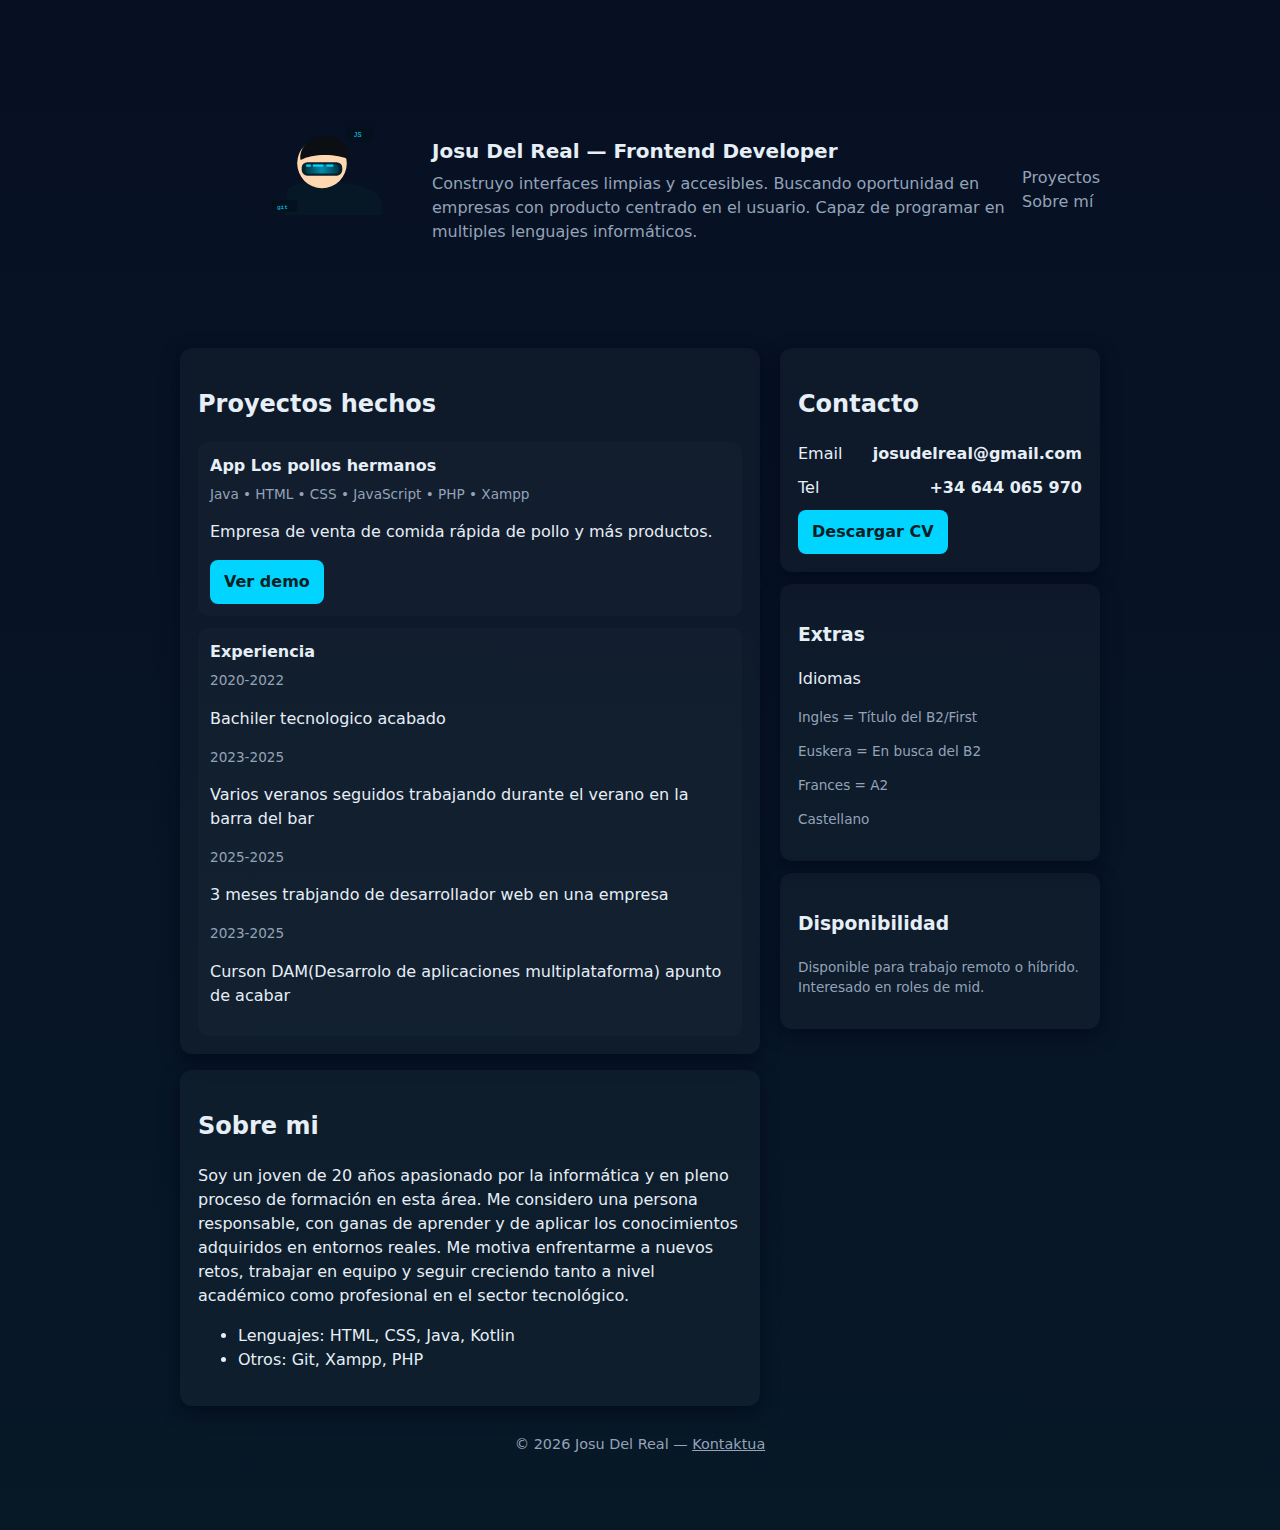
<file: index.html>
<!doctype html>
<html lang="es">

<head>
    <meta charset="utf-8" />
    <meta name="viewport" content="width=device-width,initial-scale=1" />
    <title>Portfolio — Josu Del Real</title>
    <link rel="stylesheet" href="portfolio.css">
</head>

<body>
    <div class="container">
        <header>
            <div class="brand">
                <iframe src="avatar_informatico.html" 
                    width="240" height="260" 
                    style="border:none; border-radius:18px; overflow:hidden;">
                </iframe>

                <div>
                    <h1>Josu Del Real — Frontend Developer</h1>
                    <p class="lead">Construyo interfaces limpias y accesibles. Buscando oportunidad en empresas con
                        producto centrado en el usuario. Capaz de programar en multiples lenguajes informáticos.</p>
                </div>
            </div>
            <nav aria-label="navegación principal">
                <a href="#proyectos">Proyectos</a>
                <a href="#sobre-mi">Sobre mí</a>
            </nav>
        </header>

        <main class="grid">
            <section>
                <article id="proyectos" class="card">
                    <h2>Proyectos hechos</h2>
                    <div class="projects">
                        <div class="project">
                            <h3>App Los pollos hermanos</h3>
                            <div class="tech">Java • HTML • CSS • JavaScript • PHP • Xampp</div>
                            <p class="muted">Empresa de venta de comida rápida de pollo y más productos.</p>
                            <a class="btn" href="#" aria-label="Ver proyecto">Ver demo</a>
                        </div>

                        <div class="project">
                            <h3>Experiencia</h3>
                             <div class="tech">2020-2022</div>
                            <p class="muted">Bachiler tecnologico acabado</p>
                            <div class="tech">2023-2025</div>
                            <p class="muted">Varios veranos seguidos trabajando durante el verano en la barra del bar</p>
                            <div class="tech">2025-2025</div>
                            <p class="muted">3 meses trabjando de desarrollador web en una empresa</p>
                            <div class="tech">2023-2025</div>
                            <p class="muted">Curson DAM(Desarrolo de aplicaciones multiplataforma) apunto de acabar</p>
                        </div>
                    </div>
                </article>

                <article id="sobre-mi" class="card" style="margin-top:16px">
                    <h2>Sobre mi</h2>
                    <p>
                        Soy un joven de 20 años apasionado por la informática y 
                        en pleno proceso de formación en esta área. Me considero 
                        una persona responsable, con ganas de aprender y de aplicar 
                        los conocimientos adquiridos en entornos reales. Me motiva 
                        enfrentarme a nuevos retos, trabajar en equipo y seguir 
                        creciendo tanto a nivel académico como profesional en 
                        el sector tecnológico.
                    </p>
                    <ul>
                        <li>Lenguajes: HTML, CSS, Java, Kotlin</li>
                        <li>Otros: Git, Xampp, PHP</li>
                    </ul>
                </article>
            </section>

            <aside>
                <div class="card">
                    <h2>Contacto</h2>
                    <div class="info-row"><span>Email</span><strong>josudelreal@gmail.com</strong></div>
                    <div class="info-row"><span>Tel</span><strong>+34 644 065 970</strong></div>
                    <div style="margin-top:10px">
                        <a class="btn" href="#" download>Descargar CV</a>
                    </div>
                </div>

                <div class="card" style="margin-top:12px;">
                    <h3>Extras</h3>
                    <p class="muted">Idiomas</p>
                    <p class="tech">Ingles = Título del B2/First</p>
                    <p class="tech">Euskera = En busca del B2</p>
                    <p class="tech">Frances = A2</p>
                    <p class="tech">Castellano</p>
                </div>

                <div class="card" style="margin-top:12px;">
                    <h3>Disponibilidad</h3>
                    <p class="tech">
                        Disponible para trabajo remoto o híbrido. Interesado en roles de mid.
                    </p>
                </div>
            </aside>
        </main>

        <footer>
            <p>© <span id="year"></span> Josu Del Real — <a href="#contacto"
                    style="color:var(--muted);text-decoration:underline">Kontaktua</a></p>
        </footer>
    </div>

    <script>
        document.getElementById('year').textContent = new Date().getFullYear();
    </script>
</body>

</html>
</file>
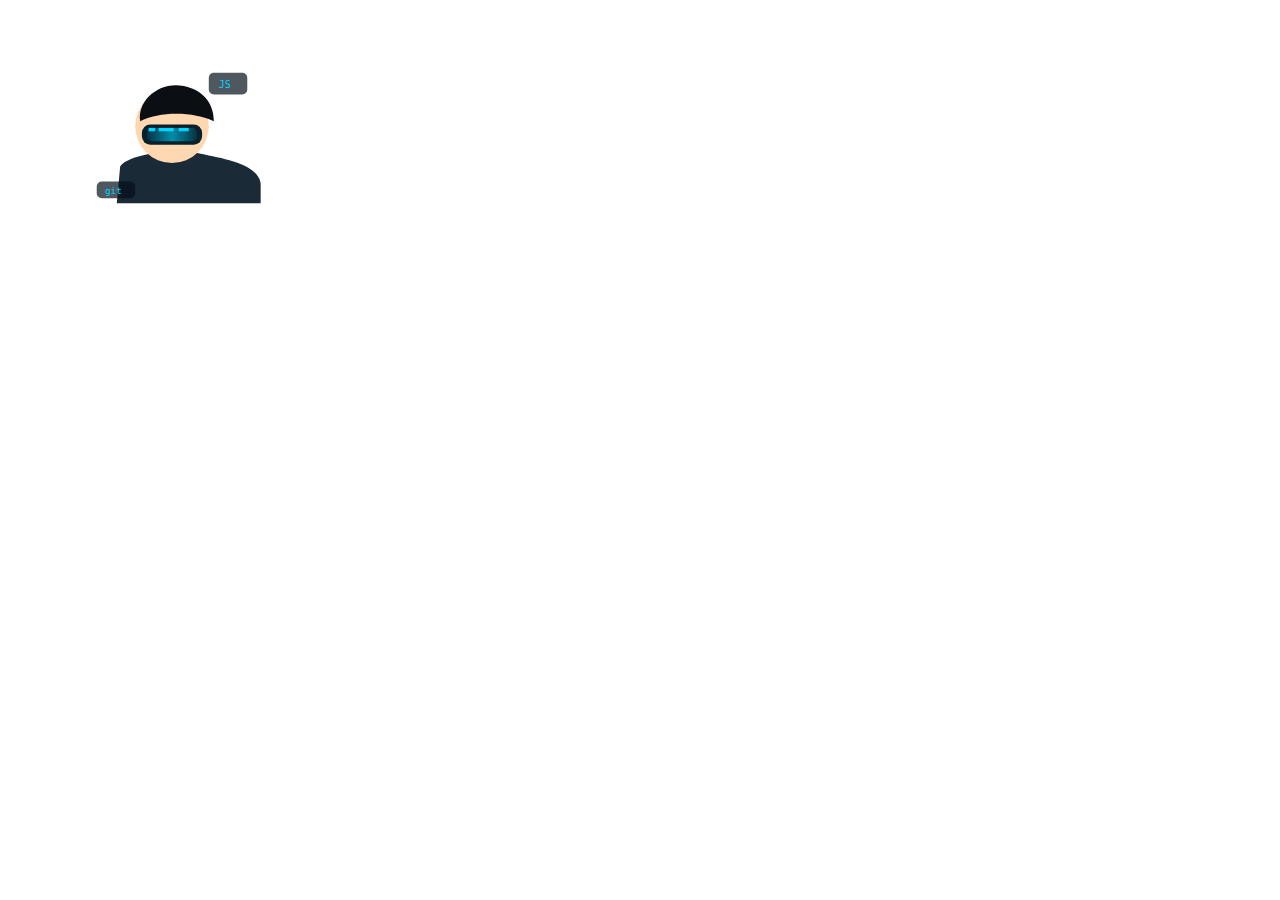
<file: avatar_informatico.html>
<!doctype html>
<html lang="es">
<head>
  <meta charset="utf-8">
  <meta name="viewport" content="width=device-width,initial-scale=1">
  <title>Avatar Informático Animado</title>
  <style>
    :root{
      --avatar-size: 220px;
      --accent: #00d4ff;
      --skin: #ffd8b1;
      --hair: #0b0f14;
    }

    body{ background:transparent; }

    .avatar-wrap{
      display:inline-grid;
      place-items:center;
      width:var(--avatar-size);
      height:var(--avatar-size);
      border-radius:18px;
      padding:14px;
      overflow:hidden;
      animation: fadeIn 1.2s ease-out;
    }

    svg{ width: calc(var(--avatar-size) - 36px); height: auto; display:block; }

    .neon {
      stroke: var(--accent);
      stroke-width:1.6;
      stroke-linecap:round;
      stroke-linejoin:round;
      fill:none;
      filter: drop-shadow(0 0 6px rgba(0,212,255,0.25));
      stroke-dasharray: 80;
      stroke-dashoffset: 80;
      animation: draw 4s linear infinite;
    }

    .blink {
      animation: blink-acc 2s infinite linear;
    }
    @keyframes blink-acc{
      0%, 70% { opacity: 1; }
      71% { opacity: 0.45; }
      100% { opacity: 1; }
    }

    /* efecto scan visor */
    .visor-scan{
      fill:url(#scanGradient);
      animation: move-scan 3s linear infinite;
    }
    @keyframes move-scan{
      0% { transform: translateX(-80px); }
      100% { transform: translateX(80px); }
    }

    .float {
      animation: floaty 3s ease-in-out infinite;
    }
    @keyframes floaty{
      0%,100%{ transform:translateY(0); }
      50%{ transform:translateY(-4px); }
    }

    @keyframes fadeIn{
      from{ opacity:0; transform:scale(0.8); }
      to{ opacity:1; transform:scale(1); }
    }
    @keyframes draw{
      to { stroke-dashoffset: 0; }
    }

    @media (max-width:420px){ :root{ --avatar-size: 160px } }
  </style>
</head>
<body>

  <figure class="avatar-wrap" role="img" aria-label="Avatar informático animado">
    <svg viewBox="0 0 220 220" xmlns="http://www.w3.org/2000/svg" aria-hidden="false" role="img">
      <defs>
        <linearGradient id="scanGradient" x1="0" x2="1">
          <stop offset="0%" stop-color="rgba(0,212,255,0.1)"/>
          <stop offset="50%" stop-color="rgba(0,212,255,0.6)"/>
          <stop offset="100%" stop-color="rgba(0,212,255,0.1)"/>
        </linearGradient>
      </defs>

      <!-- Circuito decorativo -->
      <g transform="translate(20,26) scale(0.8)" opacity="0.28">
        <path class="neon" d="M12 20h30v10M55 20v18M12 48h40M80 8v90M100 8h36v12M140 28v24M160 12v72"/>
        <circle class="neon" cx="40" cy="30" r="2"/>
        <circle class="neon" cx="120" cy="18" r="2"/>
      </g>

      <!-- cuerpo -->
      <g transform="translate(48,98)">
        <path d="M0 34 C10 20 62 12 92 18 C120 24 164 30 168 54 L168 78 L-4 78 L0 34" fill="#071826" opacity="0.92" />
      </g>

      <!-- cabeza -->
      <g transform="translate(40,20)">
        <circle cx="70" cy="64" r="44" fill="var(--skin)"/>
        <path d="M32 58 C28 34 54 10 84 16 C104 20 120 34 120 58 C96 46 54 46 32 58" fill="var(--hair)"/>

        <!-- visor -->
        <rect x="34" y="62" rx="10" ry="10" width="72" height="24" fill="#06202c"/>
        <rect x="40" y="66" rx="6" ry="6" width="60" height="16" class="visor-scan" />

        <!-- leds -->
        <g transform="translate(48,72)">
          <rect class="blink" x="-6" y="-6" width="8" height="4" fill="var(--accent)"/>
          <rect x="6" y="-6" width="18" height="4" fill="var(--accent)"/>
          <rect class="blink" x="30" y="-6" width="12" height="4" fill="var(--accent)"/>
        </g>
      </g>

      <!-- iconos flotantes -->
      <g class="float">
        <rect x="154" y="20" width="46" height="26" rx="6" fill="#04101b" opacity="0.7"/>
        <text x="166" y="38" font-family="monospace" font-size="12" fill="var(--accent)">JS</text>
      </g>
      <g class="float">
        <rect x="20" y="150" width="46" height="20" rx="6" fill="#04101b" opacity="0.7"/>
        <text x="30" y="165" font-family="monospace" font-size="11" fill="var(--accent)">git</text>
      </g>
    </svg>
  </figure>

</body>
</html>
</file>
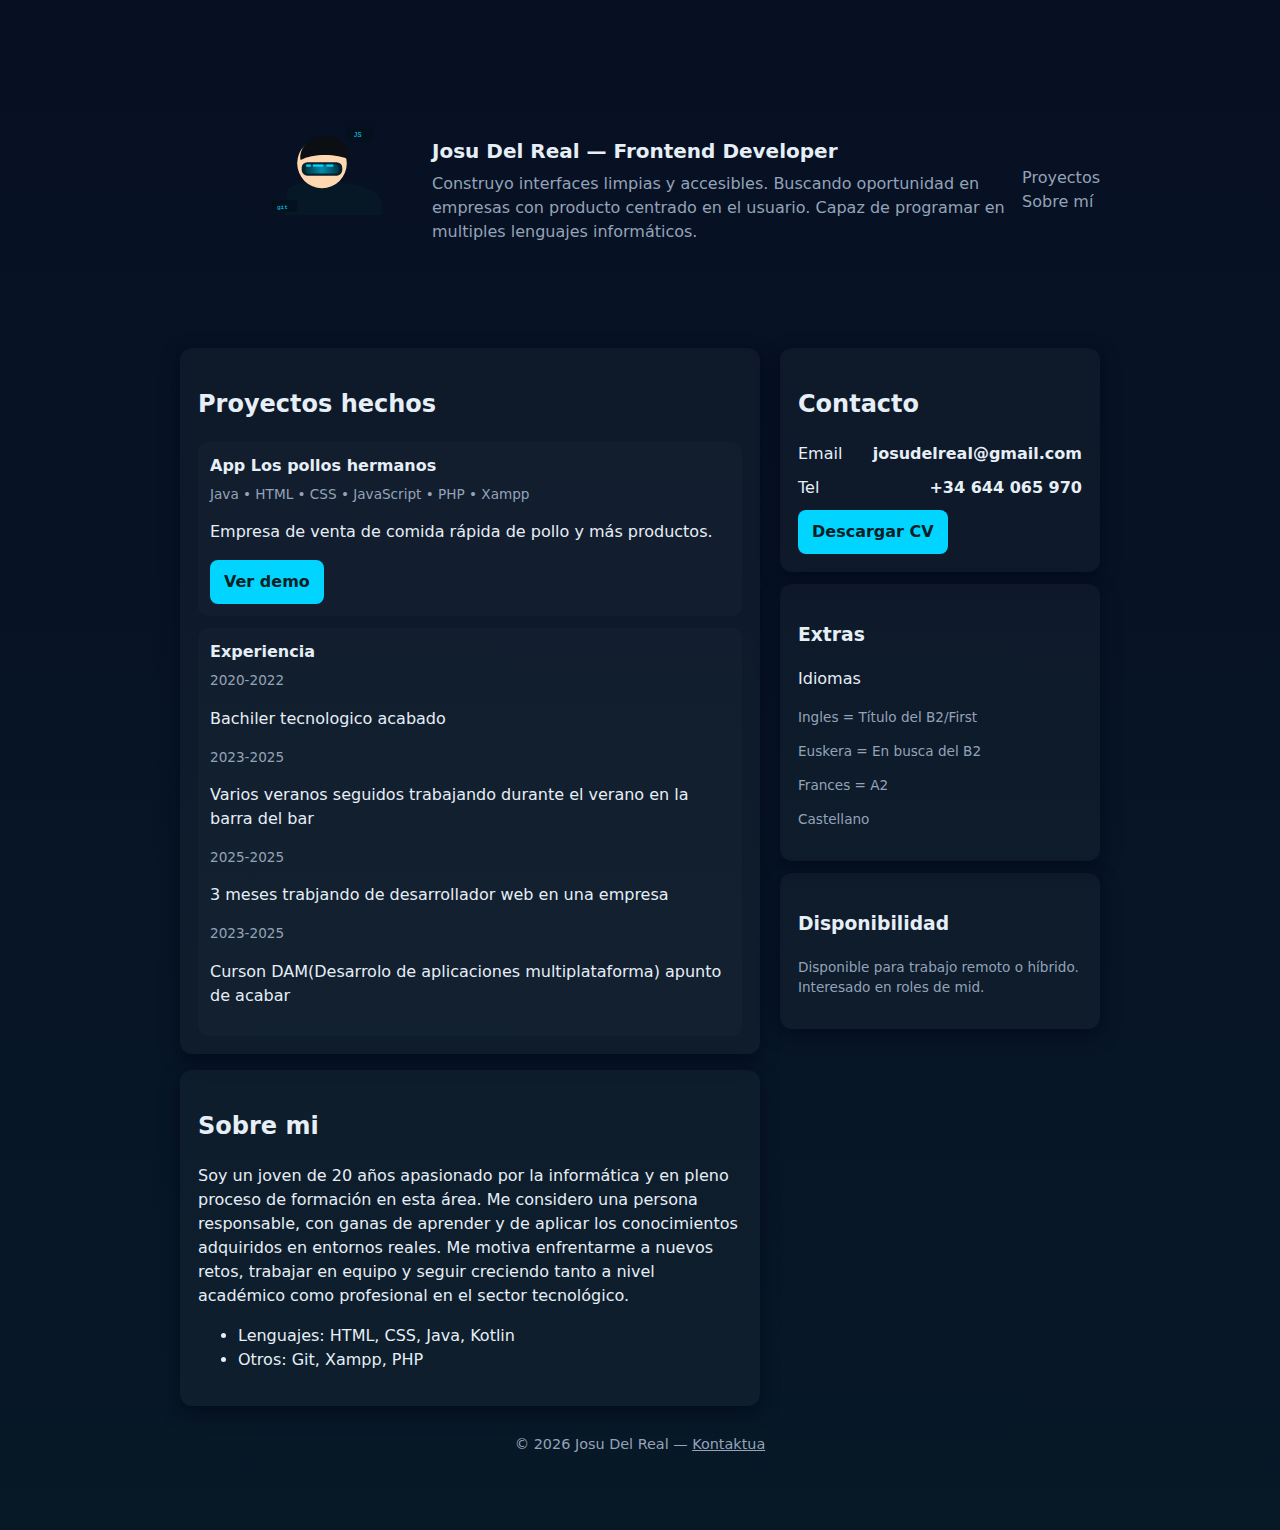
<file: portfolio.html>
<!doctype html>
<html lang="es">

<head>
    <meta charset="utf-8" />
    <meta name="viewport" content="width=device-width,initial-scale=1" />
    <title>Portfolio — Josu Del Real</title>
    <link rel="stylesheet" href="portfolio.css">
</head>

<body>
    <div class="container">
        <header>
            <div class="brand">
                <iframe src="avatar_informatico.html" 
                    width="240" height="260" 
                    style="border:none; border-radius:18px; overflow:hidden;">
                </iframe>

                <div>
                    <h1>Josu Del Real — Frontend Developer</h1>
                    <p class="lead">Construyo interfaces limpias y accesibles. Buscando oportunidad en empresas con
                        producto centrado en el usuario. Capaz de programar en multiples lenguajes informáticos.</p>
                </div>
            </div>
            <nav aria-label="navegación principal">
                <a href="#proyectos">Proyectos</a>
                <a href="#sobre-mi">Sobre mí</a>
            </nav>
        </header>

        <main class="grid">
            <section>
                <article id="proyectos" class="card">
                    <h2>Proyectos hechos</h2>
                    <div class="projects">
                        <div class="project">
                            <h3>App Los pollos hermanos</h3>
                            <div class="tech">Java • HTML • CSS • JavaScript • PHP • Xampp</div>
                            <p class="muted">Empresa de venta de comida rápida de pollo y más productos.</p>
                            <a class="btn" href="#" aria-label="Ver proyecto">Ver demo</a>
                        </div>

                        <div class="project">
                            <h3>Experiencia</h3>
                             <div class="tech">2020-2022</div>
                            <p class="muted">Bachiler tecnologico acabado</p>
                            <div class="tech">2023-2025</div>
                            <p class="muted">Varios veranos seguidos trabajando durante el verano en la barra del bar</p>
                            <div class="tech">2025-2025</div>
                            <p class="muted">3 meses trabjando de desarrollador web en una empresa</p>
                            <div class="tech">2023-2025</div>
                            <p class="muted">Curson DAM(Desarrolo de aplicaciones multiplataforma) apunto de acabar</p>
                        </div>
                    </div>
                </article>

                <article id="sobre-mi" class="card" style="margin-top:16px">
                    <h2>Sobre mi</h2>
                    <p>
                        Soy un joven de 20 años apasionado por la informática y 
                        en pleno proceso de formación en esta área. Me considero 
                        una persona responsable, con ganas de aprender y de aplicar 
                        los conocimientos adquiridos en entornos reales. Me motiva 
                        enfrentarme a nuevos retos, trabajar en equipo y seguir 
                        creciendo tanto a nivel académico como profesional en 
                        el sector tecnológico.
                    </p>
                    <ul>
                        <li>Lenguajes: HTML, CSS, Java, Kotlin</li>
                        <li>Otros: Git, Xampp, PHP</li>
                    </ul>
                </article>
            </section>

            <aside>
                <div class="card">
                    <h2>Contacto</h2>
                    <div class="info-row"><span>Email</span><strong>josudelreal@gmail.com</strong></div>
                    <div class="info-row"><span>Tel</span><strong>+34 644 065 970</strong></div>
                    <div style="margin-top:10px">
                        <a class="btn" href="#" download>Descargar CV</a>
                    </div>
                </div>

                <div class="card" style="margin-top:12px;">
                    <h3>Extras</h3>
                    <p class="muted">Idiomas</p>
                    <p class="tech">Ingles = Título del B2/First</p>
                    <p class="tech">Euskera = En busca del B2</p>
                    <p class="tech">Frances = A2</p>
                    <p class="tech">Castellano</p>
                </div>

                <div class="card" style="margin-top:12px;">
                    <h3>Disponibilidad</h3>
                    <p class="tech">
                        Disponible para trabajo remoto o híbrido. Interesado en roles de mid.
                    </p>
                </div>
            </aside>
        </main>

        <footer>
            <p>© <span id="year"></span> Josu Del Real — <a href="#contacto"
                    style="color:var(--muted);text-decoration:underline">Kontaktua</a></p>
        </footer>
    </div>

    <script>
        document.getElementById('year').textContent = new Date().getFullYear();
    </script>
</body>

</html>
</file>
<file: portfolio.css>
:root {
    --accent: #0ea5a4;
    --bg: #0f1724;
    --card: #0b1220;
    --muted: #94a3b8
}

* {
    box-sizing: border-box
}

body {
    margin: 0;
    font-family: Inter, system-ui, Segoe UI, Arial;
    background: linear-gradient(180deg, #071023 0%, #071827 100%);
    color: #e6eef6;
    line-height: 1.5
}

.container {
    max-width: 960px;
    margin: 40px auto;
    padding: 20px
}

header {
    display: flex;
    align-items: center;
    justify-content: space-between
}

.brand {
    display: flex;
    gap: 12px;
    align-items: center
}

.avatar {
    width: 72px;
    height: 72px;
    border-radius: 12px;
    background: linear-gradient(135deg, var(--accent), #60a5fa);
    display: flex;
    align-items: center;
    justify-content: center;
    font-weight: 700
}

h1 {
    margin: 0;
    font-size: 1.25rem
}

p.lead {
    color: var(--muted);
    margin: 6px 0 0
}

nav a {
    color: var(--muted);
    text-decoration: none;
    margin-left: 14px
}

.grid {
    display: grid;
    grid-template-columns: 1fr 320px;
    gap: 20px;
    margin-top: 28px
}

.card {
    background: rgba(255, 255, 255, 0.03);
    padding: 18px;
    border-radius: 12px;
    box-shadow: 0 6px 18px rgba(2, 6, 23, 0.6)
}

.projects {
    display: grid;
    gap: 12px
}

.project {
    padding: 12px;
    border-radius: 10px;
    background: rgba(255, 255, 255, 0.02)
}

.project h3 {
    margin: 0 0 6px;
    font-size: 1rem
}

.tech {
    font-size: 0.85rem;
    color: var(--muted)
}

aside .info-row {
    display: flex;
    align-items: center;
    justify-content: space-between;
    margin-bottom: 10px
}

.btn {
    display: inline-block;
    padding: 10px 14px;
    border-radius: 8px;
    background: var(--accent);
    color: #042024;
    text-decoration: none;
    font-weight: 600
}

footer {
    margin-top: 28px;
    color: var(--muted);
    font-size: 0.9rem;
    text-align: center
}

@media (max-width:820px) {
    .grid {
        grid-template-columns: 1fr;
    }

    .brand {
        gap: 10px
    }

    .avatar {
        width: 60px;
        height: 60px
    }
}

:root{
      --avatar-size: 220px; 
      --primary: #0f172a;   
      --card: #0b1220;     
      --accent: #00d4ff;    
      --skin: #ffd8b1;     
      --hair: #0b0f14;      
    }

    .avatar-wrap{
      display:inline-grid;
      place-items:center;
      width:var(--avatar-size);
      height:var(--avatar-size);
      background: linear-gradient(180deg,var(--card), rgba(10,12,18,0.85));
      border-radius:18px;
      padding:14px;
      box-shadow: 0 8px 24px rgba(2,6,23,0.6), inset 0 1px 0 rgba(255,255,255,0.02);
      backdrop-filter: blur(6px);
      overflow:hidden;
    }

    .avatar-caption{
      font-family: Inter, ui-sans-serif, system-ui, -apple-system, 'Segoe UI', Roboto, 'Helvetica Neue', Arial;
      font-size:12px;
      color: #9aa7b2;
      margin-top:8px;
      text-align:center;
    }

    svg{ width: calc(var(--avatar-size) - 36px); height: auto; display:block; }

    .neon {
      stroke: var(--accent);
      stroke-width:1.6;
      stroke-linecap:round;
      stroke-linejoin:round;
      fill:none;
      filter: drop-shadow(0 0 6px rgba(0,212,255,0.25));
    }

    .blink {
      animation: blink-acc 2s infinite linear;
    }
    @keyframes blink-acc{
      0%, 70% { opacity: 1; transform: translateY(0); }
      71% { opacity: 0.45; transform: translateY(-1px) scale(1.01); }
      100% { opacity: 1; transform: translateY(0); }
    }

    .visor{ fill: #06202c; stroke: rgba(255,255,255,0.06); stroke-width:1 }
    .glint{ fill: rgba(255,255,255,0.22); mix-blend-mode: screen }

    @media (max-width:420px){ :root{ --avatar-size: 160px } }
</file>
